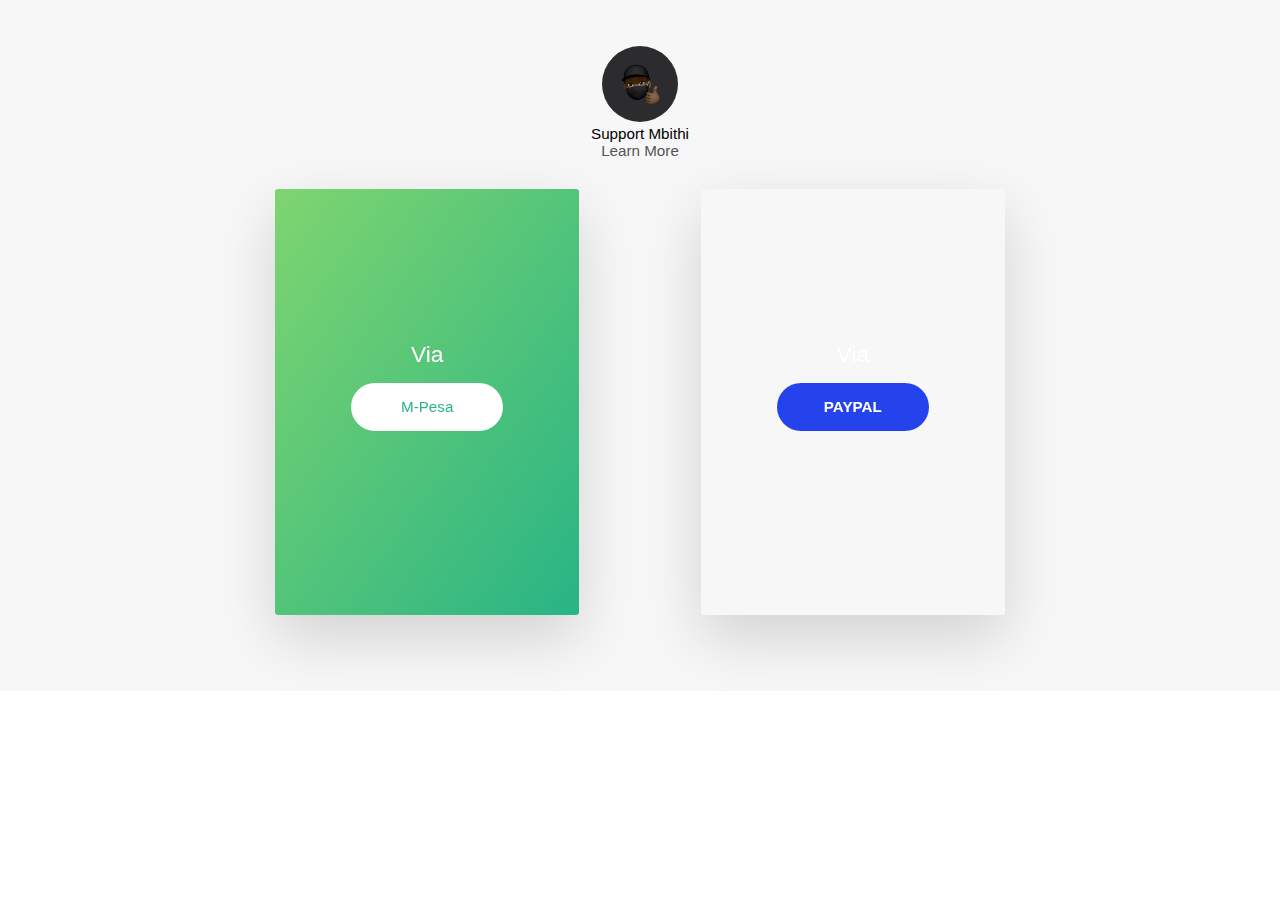
<file: cards.html>
<!DOCTYPE html>
<html lang="en">
  <head>
    <meta charset="UTF-8" />
    <meta http-equiv="X-UA-Compatible" content="IE=edge" />
    <meta name="viewport" content="width=device-width, initial-scale=1.0" />
    <link rel="stylesheet" href="style.css" />
    <title>Support Mbithi</title>
  </head>
  <body>
    <section class="section-support">
      <!--paste heading here-->
      <div class="header"></div>
      <div class="content">
        <div class="heading">
          <div><img src="mon.jpg" alt="mbithi" class="logo" /></div>
          <span>support Mbithi</span>
          <a href="#" class="learn-more">Learn More</a>
        </div>
        <div class="row">
          <div class="col-1-of-2">
            <div class="card">
              <div class="card-side card-side-front card-side-front-1">
                <div class="front-detail">
                  via <span class="btn btn-green-white">m-pesa</span>
                </div>
              </div>
              <div class="card-side card-side-back card-side-back-1">
                <form action="process.php" method="post">
                  <div class="input-grp">
                    <label class="user-input" for="phone">Enter phone number</label>
                    <input class="user-input" type="number" name="phone" id="phone" placeholder="07XX XXX XXX">
                  </div>                 

                  <div class="input-grp">
                    <label class="user-input" for="amount">Amount</label>
                    <input class="user-input" type="number" name="amount" id="amount" placeholder="Ksh.">
                  </div>
                  
                  <input class="submit-btn" type="submit" value="Send">
                </form>
              </div>
            </div>
          </div>
          <!-- <span>or</span> -->
          <div class="col-1-of-2">
            <div class="card">
              <div class="card-side card-side-front">
                <div class="front-detail">
                  via <span class="btn btn-white-blue">PayPal</span>
                </div>
              </div>
              <div class="card-side card-side-back card-side-back-2">
                <div>
                  <h3>PayPal ID:</h3>
                  <span class="paypal-info">mbithievans98@gmail.com</span>
                </div>
               
              </div>
            </div>
          </div>
        </div>
      </div>
    </section>
  </body>
</html>
</file>
<file: style.css>
* {
  padding: 0;
  margin: 0;
  box-sizing: border-box;
}

html {
  font-size: 95%;
}

body{
  font-family: sans-serif;
}
.section-support {
  background-color: #f7f7f7;
  /* height: 100vh; */
  width: 100%;
}

.content{
  padding: 3rem 0;
}

.heading {
  text-align: center;
  text-transform: capitalize;
  min-width: 8rem;
  
}

.logo {
  border-radius: 100px;
  width: 5rem;
}

.learn-more:link,
.learn-more:visited{
  display: block;
  text-decoration: none;
  color: #555;
  word-wrap: none;
}

.row {
  display: flex;
  flex-direction: row;
  justify-content: center;
  align-items: center;
  flex-wrap: wrap;
  width: 100%;
  text-transform: capitalize;
  /* padding: 0 5rem; */
}

@media (min-width: 786px) {
  .row {
    flex-wrap: nowrap;
  }
  .col-1-of-2 {
    max-width: 20rem;
  }
  .heading {
    margin-left: 0;
  }
}

.col-1-of-2 {
  text-align: center;
  margin: 2rem 4rem;
  flex-basis: 50%;
  min-width: 20rem;
  /* padding: 0 2rem; */
}

.card {
  perspective: 35rem;
  -moz-perspective: 35rem;
  position: relative;
  height: 28rem;
}

.card-side {
  height: 28rem;
  width: 100%;
  color: #fff;
  font-size: 1.5rem;
  transition: all 1s ease;
  position: absolute;
  top: 0;
  left: 0;
  backface-visibility: hidden;
  border-radius: 3px;
  box-shadow: 0 1.5rem 4rem rgba(0, 0, 0, 0.15);
}


.card-side-back-1 {
  background-color: #fff;
  transform: rotateY(180deg);
  color: #28b485;
  display: flex;
  justify-content: center;
  align-items: center;
}

.card-side-back-2 {
  background-color: #fff;
  transform: rotateY(180deg);
  color: #000;
  display: flex;
  justify-content: center;
  align-items: center;
  /* text-transform: lowercase; */
  font-size: 1rem;
}

.paypal-info{
  display: block;
  text-transform: lowercase;
}

.card:hover .card-side-front {
  transform: rotateY(-180deg);
}

.card:hover .card-side-back {
  transform: rotateY(0);
}

.card-side-front-1 {
  background-image: linear-gradient(to right bottom, #7ed56f, #28b485);
}

.front-detail {
  margin-top: 50%;
}

.front-detail .btn {
  display: block;

  border-radius: 30px;
  text-decoration: none;

  font-size: 1rem;
  padding: 1rem 2rem;
  width: 50%;
  margin: 1rem 25%;
}

.btn-green-white {
  color: #28b485;
  background-color: #fff;
}

.btn-white-blue {
  color: #fff;
  background-color: rgb(37, 67, 236);
  text-transform: uppercase;
  font-weight: bold;
}

.input-grp{
  
  text-align: left;
  font-size: 1rem;
  
  margin: 10px 0;
}

.user-input{
  display: block;
  padding: 5px 2px;

}

.submit-btn{
  /* margin: 15px; */
  padding: 10px 30px;
  font-size: 1rem;
  background-color: #28b485;
  border: none;
  color: #fff;
  border-radius: 30px;
  cursor: pointer;
}

.submit-link:link,
.submit-link:visited{
  /* margin: 15px; */
  padding: 10px 30px;
  font-size: 1rem;
  background-color: #28b485;
  border: none;
  color: #fff;
  border-radius: 30px;
  text-decoration: none;
}

.popup{
  height: 100vh;
  width: 100%;
  position: fixed;
  top: 0;
  left: 0;
  background-color: rgba(0, 0, 0, 0.8);
  z-index: 999; 

  opacity: 0;
  visibility: hidden;
  transition: all .3s;
}

.popup:target{
  opacity: 1;
  visibility: visible;
}

.popup-content{
  border-radius: 10px;
  font-size: .85rem;
  line-height: 1.3;
  padding: 0 10px;
  min-width: 20rem;
  /* height: 25rem; */
  background-color: #fff;
  box-shadow: 0 2rem 4rem rgba(0, 0, 0, 0.2);
  position: absolute;
  top: 50%;
  left: 50%;
  transform: translate(-50%, -50%);
}

@media (min-width:768px){
  .popup-content{
    min-width: 22rem;    
  }
}

.maint{
  display: flex;
  flex-direction: column;
  justify-content: center;
  align-items: center;
  position: relative;
}

.maint-header{
  display: block;
  margin: 10px;
  text-align: center;
  
  
}

.popup-close:link,
.popup-close:visited{
  text-decoration: none;
  color: #000;
  position: absolute;
  top: 10px;
  right: 12px;
  font-size: 2rem;
}

.maint-header i{
  font-size: 10rem; 
  color: #28b485; 
}

.maint-block{
  display: block;
  margin: 10px;
}

.block-item{
  display: block;
}
</file>
